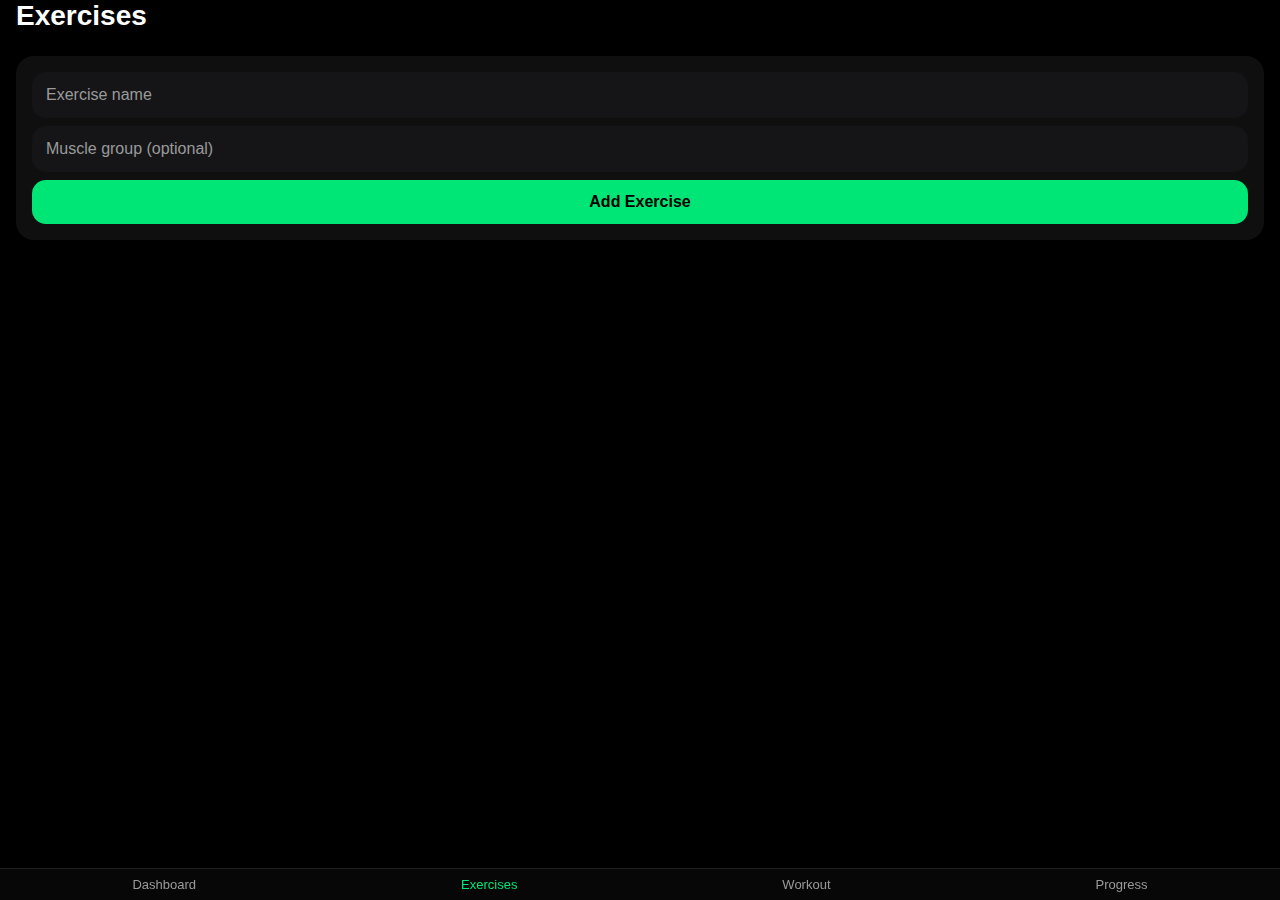
<file: exercises.html>
<!DOCTYPE html>
<html lang="en">
<head>
  <meta charset="UTF-8">
  <meta name="viewport" content="width=device-width, initial-scale=1, viewport-fit=cover">
  <title>Exercises</title>

  <link rel="stylesheet" href="css/base.css">
  <link rel="stylesheet" href="css/layout.css">
  <link rel="stylesheet" href="css/components.css">
</head>
<body>

<main class="screen">
  <h1>Exercises</h1>

  <div class="card">
    <form id="exerciseForm">
      <input id="exerciseName" placeholder="Exercise name" required>
      <input id="muscleGroup" placeholder="Muscle group (optional)">
      <button>Add Exercise</button>
    </form>
  </div>

  <section id="exerciseList"></section>
</main>

<nav class="bottom-nav">
  <a href="index.html">Dashboard</a>
  <a href="exercises.html" class="active">Exercises</a>
  <a href="workout.html">Workout</a>
  <a href="progress.html">Progress</a>
</nav>

<script type="module" src="js/ui/exercises-ui.js"></script>
</body>
</html>
</file>
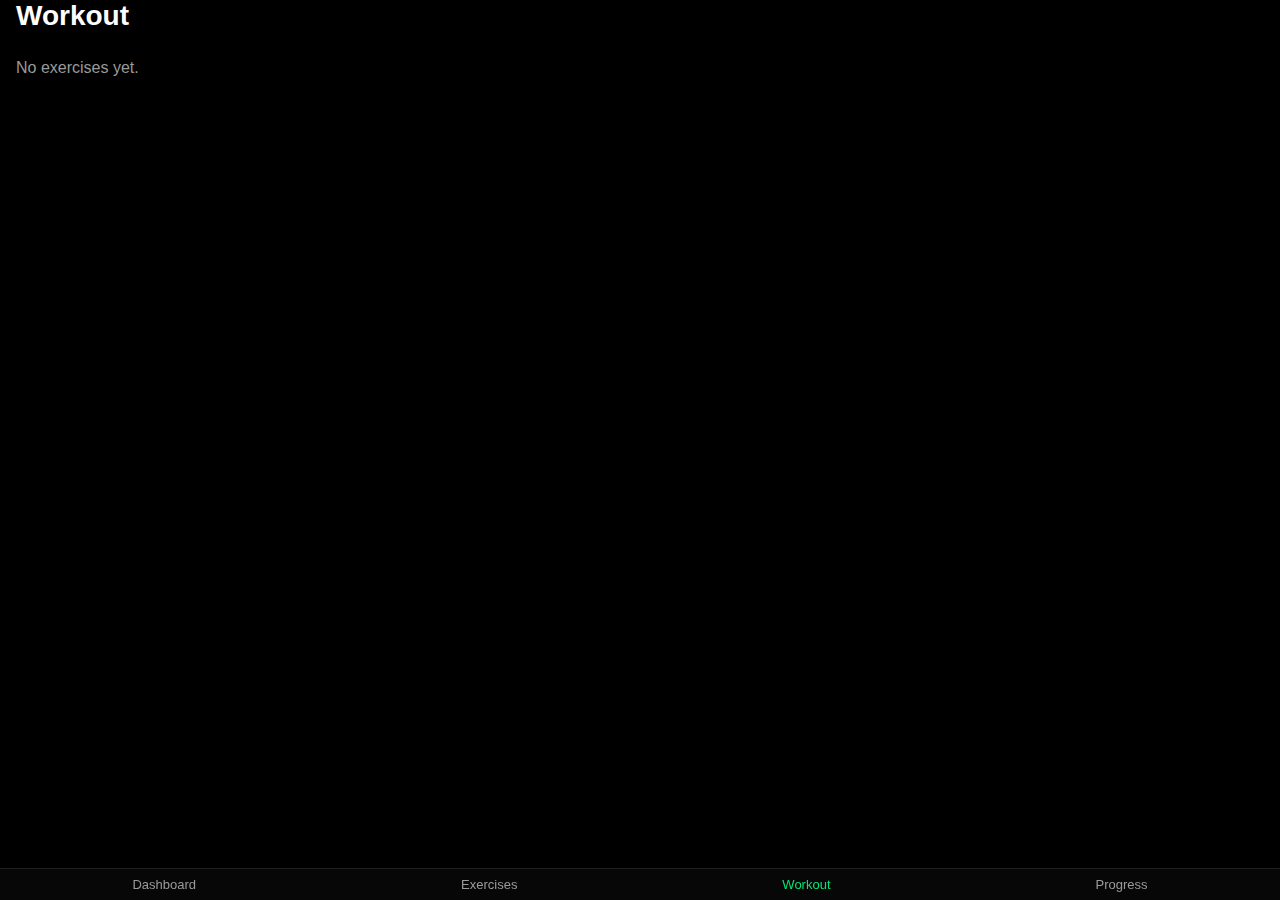
<file: workout.html>
<!DOCTYPE html>
<html lang="en">
<head>
  <meta charset="UTF-8">
  <meta name="viewport" content="width=device-width, initial-scale=1, viewport-fit=cover">
  <title>Workout</title>

  <link rel="stylesheet" href="css/base.css">
  <link rel="stylesheet" href="css/layout.css">
  <link rel="stylesheet" href="css/components.css">
</head>
<body>

<main class="screen">
  <h1>Workout</h1>
  <section id="workoutContainer"></section>
</main>

<nav class="bottom-nav">
  <a href="index.html">Dashboard</a>
  <a href="exercises.html">Exercises</a>
  <a href="workout.html" class="active">Workout</a>
  <a href="progress.html">Progress</a>
</nav>

<script type="module" src="js/ui/workout-ui.js"></script>
</body>
</html>
</file>
<file: css/base.css>
:root {
  --bg: #000000;
  --surface: #0f0f10;
  --surface-elevated: #151518;

  --text: #ffffff;
  --muted: #9a9a9a;

  --accent: #00e676;

  --space-xs: 4px;
  --space-sm: 8px;
  --space-md: 16px;
  --space-lg: 24px;
  --space-xl: 32px;

  --radius-sm: 10px;
  --radius-md: 14px;
  --radius-lg: 18px;
}

* {
  box-sizing: border-box;
  -webkit-tap-highlight-color: transparent;
}

body {
  margin: 0;
  background: var(--bg);
  color: var(--text);
  font-family: -apple-system, BlinkMacSystemFont, "SF Pro Text", sans-serif;
}

h1 {
  font-size: 28px;
  margin: 0 0 var(--space-lg);
}

h3 {
  font-size: 18px;
  margin: 0 0 var(--space-sm);
}

p {
  margin: 0;
  color: var(--muted);
  line-height: 1.5;
}

input {
  width: 100%;
  background: var(--surface-elevated);
  color: var(--text);
  border: none;
  border-radius: var(--radius-md);
  padding: 14px;
  font-size: 16px;
  margin-bottom: var(--space-sm);
}

input::placeholder {
  color: var(--muted);
}

button {
  width: 100%;
  min-height: 44px;
  border: none;
  border-radius: var(--radius-md);
  background: var(--accent);
  color: #000;
  font-weight: 600;
  font-size: 16px;
}
</file>
<file: css/layout.css>
.screen {
  padding:
    env(safe-area-inset-top)
    var(--space-md)
    calc(80px + env(safe-area-inset-bottom));
}

.bottom-nav {
  position: fixed;
  bottom: 0;
  left: 0;
  right: 0;

  display: flex;
  justify-content: space-around;

  padding: var(--space-sm) 0 calc(env(safe-area-inset-bottom) + var(--space-sm));
  background: rgba(8, 8, 8, 0.85);
  backdrop-filter: blur(20px);

  border-top: 1px solid #1f1f1f;
}

.bottom-nav a {
  color: var(--muted);
  text-decoration: none;
  font-size: 13px;
}

.bottom-nav a.active {
  color: var(--accent);
}
</file>
<file: css/components.css>
.card {
  background: var(--surface);
  border-radius: var(--radius-lg);
  padding: var(--space-md);
  margin-bottom: var(--space-md);

  box-shadow: 0 8px 24px rgba(0,0,0,0.5);
}

.row {
  display: flex;
  gap: var(--space-sm);
}
</file>
